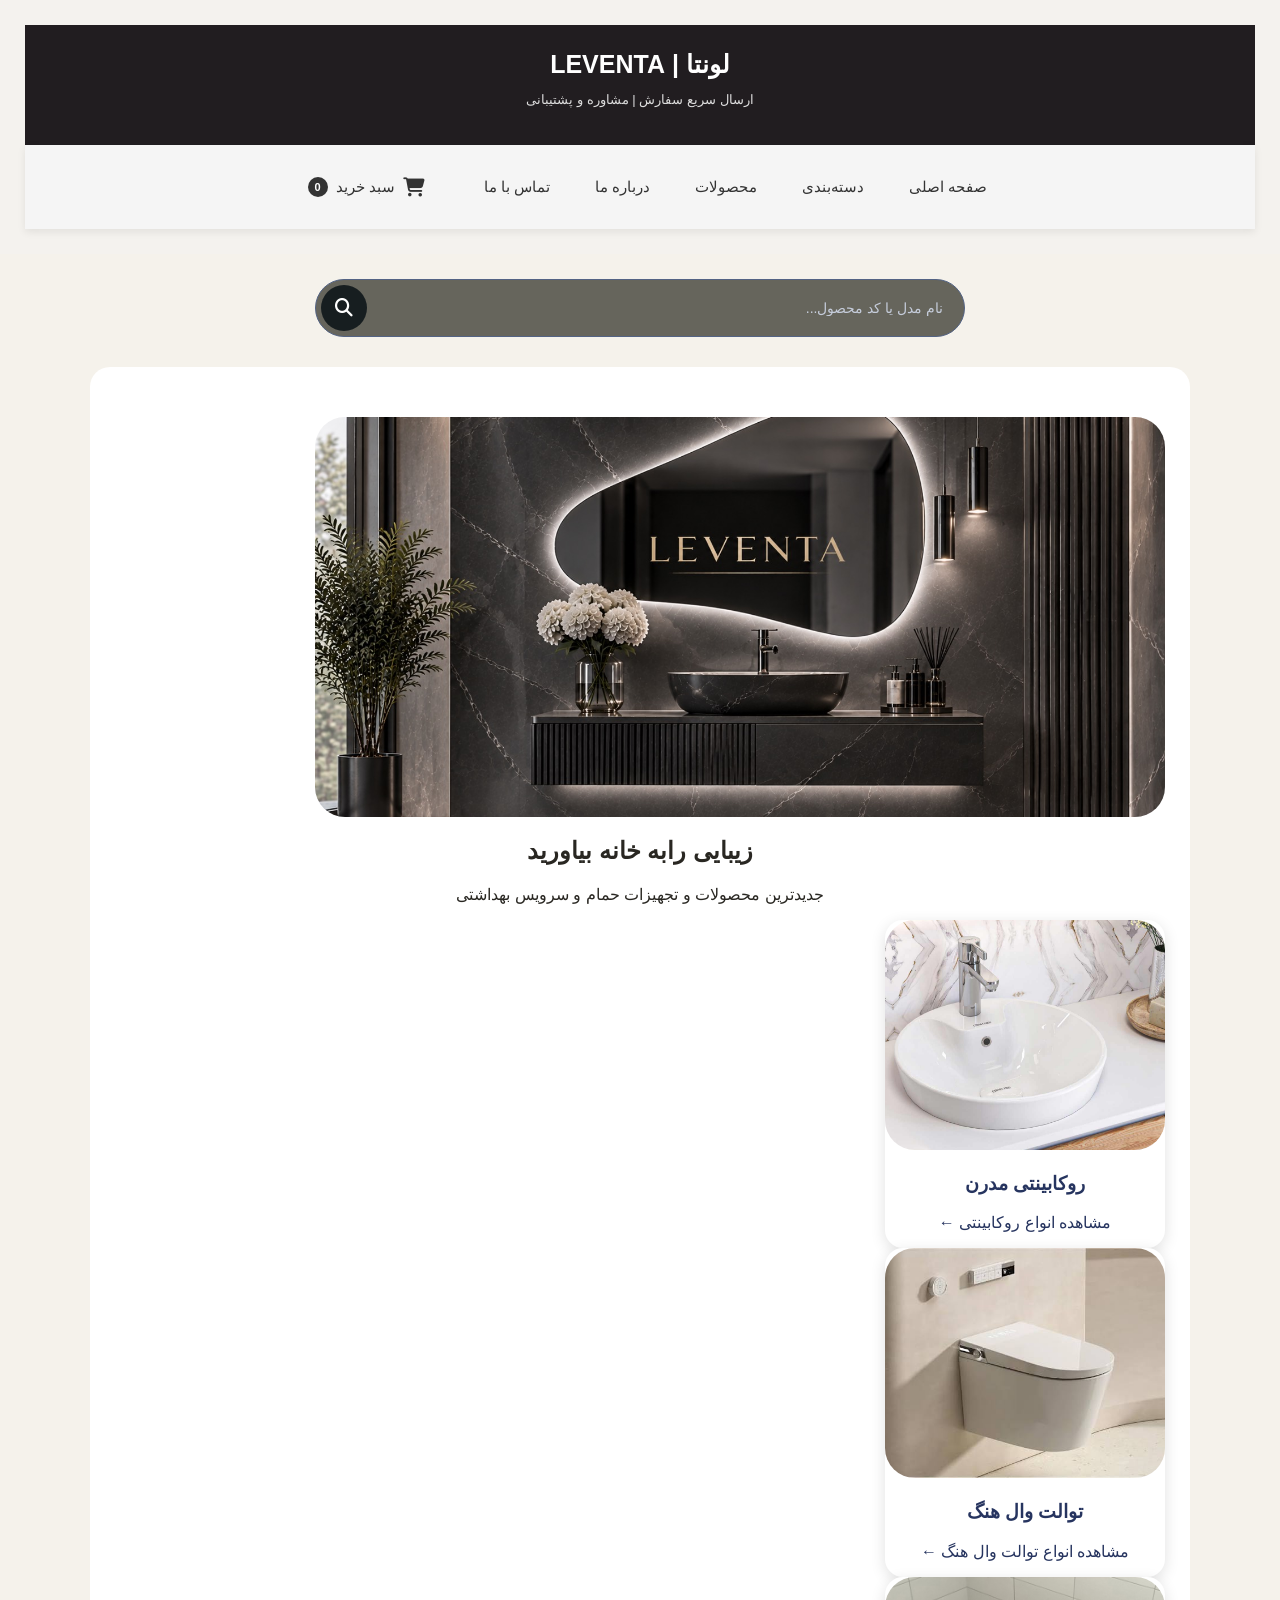
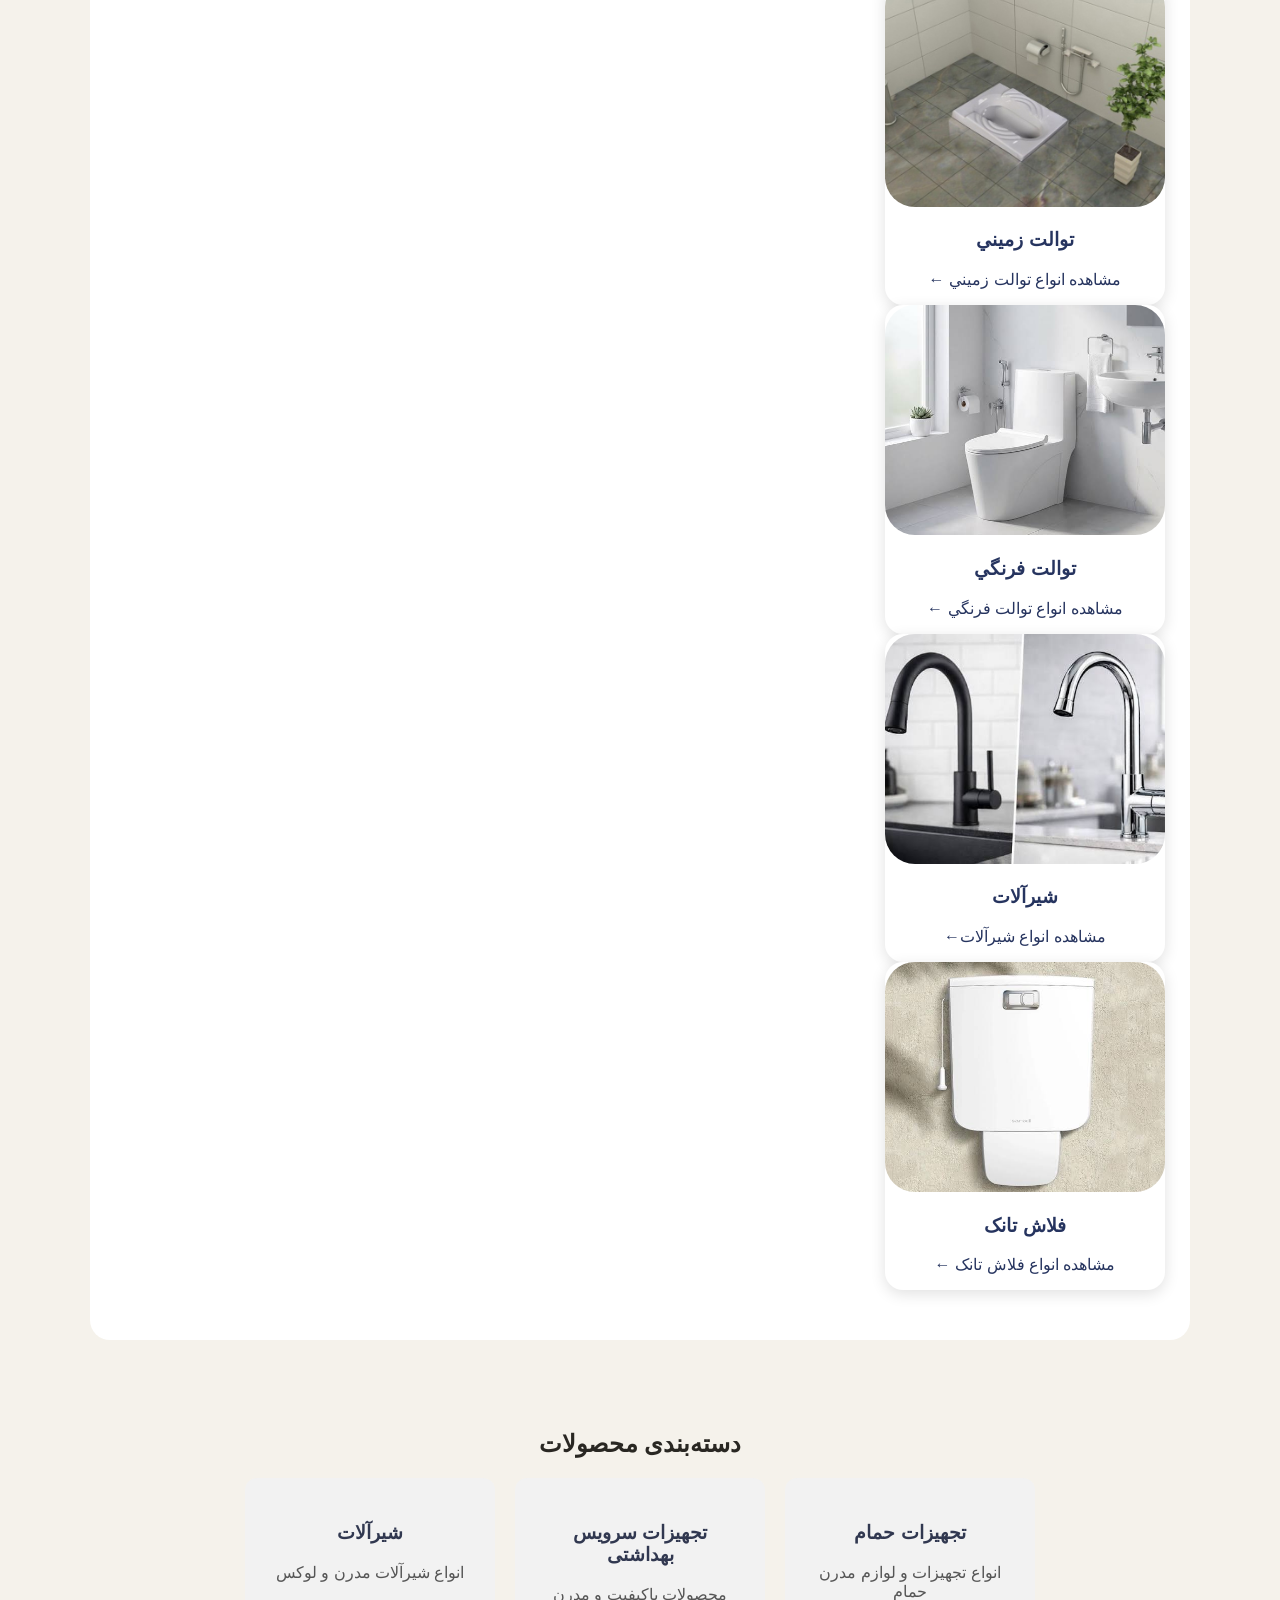
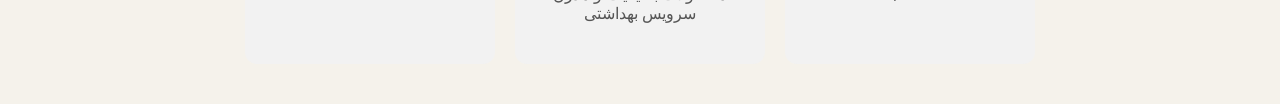
<file: index.html>
<!DOCTYPE html>
<html lang="fa" dir="rtl">
    <head>
        <meta charset="utf-8">
        <meta name="viewport" content="width=device-width, initial-scale1.0">
        <title>
            لونتا|فروشگاه تجهیزات حمام و سرویس بهداشتی
        </title>
        <link rel="stylesheet" href="style.css">
        <link href="https://www.google.com">
       
        <link rel="stylesheet"
href="https://cdnjs.cloudflare.com/ajax/libs/font-awesome/6.5.2/css/all.min.css">
    </head>
<body>
    <header class="site-header">

        <div class="top-bar">
            <h2>لونتا | LEVENTA</h2>
            <p>ارسال سریع سفارش | مشاوره و پشتیبانی</p>
        </div>
    
        <nav class="navbar">
            <a href="index.html">صفحه اصلی</a>
            <a href="#category">دسته‌بندی</a>
            <a href="products.html">محصولات</a>
            <a href="about.html">درباره ما</a>
            <a href="contact.html">تماس با ما</a>
            <a href="cart.html" class="cart-icon">
                <i class="fa-solid fa-cart-shopping"></i>
                <span>سبد خرید</span>
                <b id="cart-count">0</b>
              </a>
        </nav>
    
    </header>
        
        
    <div class="product-search-input">
        <input
            type="text"
            id="productSearch"
            placeholder="نام مدل یا کد محصول..."
        >
    
        <button type="button"
                onclick="searchProducts()"
                aria-label="جستجو">
            <i class="fas fa-search"></i>
        </button>
    </div>
        
        </main>
    <section class="hero">
        <div class="slider">
            <div class="slides">
                <img src="images/slide1.jpg" class="slide active">
                <img src="images/slide3.jpg" class="slide">
                <img src="images/slide2.jpg" class="slide">
            </div>
        </div>
    <h2>زیبایی رابه خانه بیاورید</h2>
    <p>
        جدیدترین محصولات و تجهیزات حمام و سرویس بهداشتی
    </p>

    <a href="products.html" class="hero-button">
    </a>
    <a href="roshoii.html" class="product-box">
        <img src="images/ro-as1.jpg" alt="روشويی">
        <h3>روكابينتی مدرن</h3>
        <p>مشاهده انواع روكابينتی ←</p>
    </a>

    <a href="toilet.html" class="product-box">
        <img src="images/product6.jpg" alt="روشویی">
       <h3>توالت وال هنگ</h3>
        <p>مشاهده انواع توالت وال هنگ ←</p>
    </a>
    <a href="tozandtof.html" class="product-box">
        <img src="images/toz-asli.jpg" alt="روشویی">
       <h3>توالت زميني</h3>
        <p>  مشاهده انواع توالت زميني ←</p>
    </a>

<a href="tofarani.html" class="product-box">
    <img src="images/to-to.jpg" alt="روشویی">
   <h3>توالت فرنگي</h3>
    <p>  مشاهده انواع توالت فرنگي ←</p>
</a>
    
    <a href="shir.html" class="product-box">
        <img src="images/shirsafhe asli.jpg" alt="روشویی">
       <h3>شیرآلات</h3>
        <p>مشاهده انواع شیرآلات←</p>
    </a>
    <a href="felashtank.html" class="product-box">
        <img src="images/felashasliii.jpg" alt="روشویی">
       <h3>فلاش تانک</h3>
       <p>
        مشاهده انواع فلاش تانک ←</p>
    </a>



</section>
<section class="categories" id="category">
    <h2>دسته‌بندی محصولات</h2>

    <div class="category-list">
        <div class="category">
            <h3>تجهیزات حمام</h3>
            <p>انواع تجهیزات و لوازم مدرن حمام</p>
        </div>

        <div class="category">
            <h3>تجهیزات سرویس بهداشتی</h3>
            <p>محصولات باکیفیت و مدرن سرویس بهداشتی</p>
        </div>

        <div class="category">
            <h3>شیرآلات</h3>
            <p>انواع شیرآلات مدرن و لوکس</p>
    </div>
    </div>
</section>
<script src="script.js"></script>
<script src="slider.js"></script>
</body>
</html>
</file>
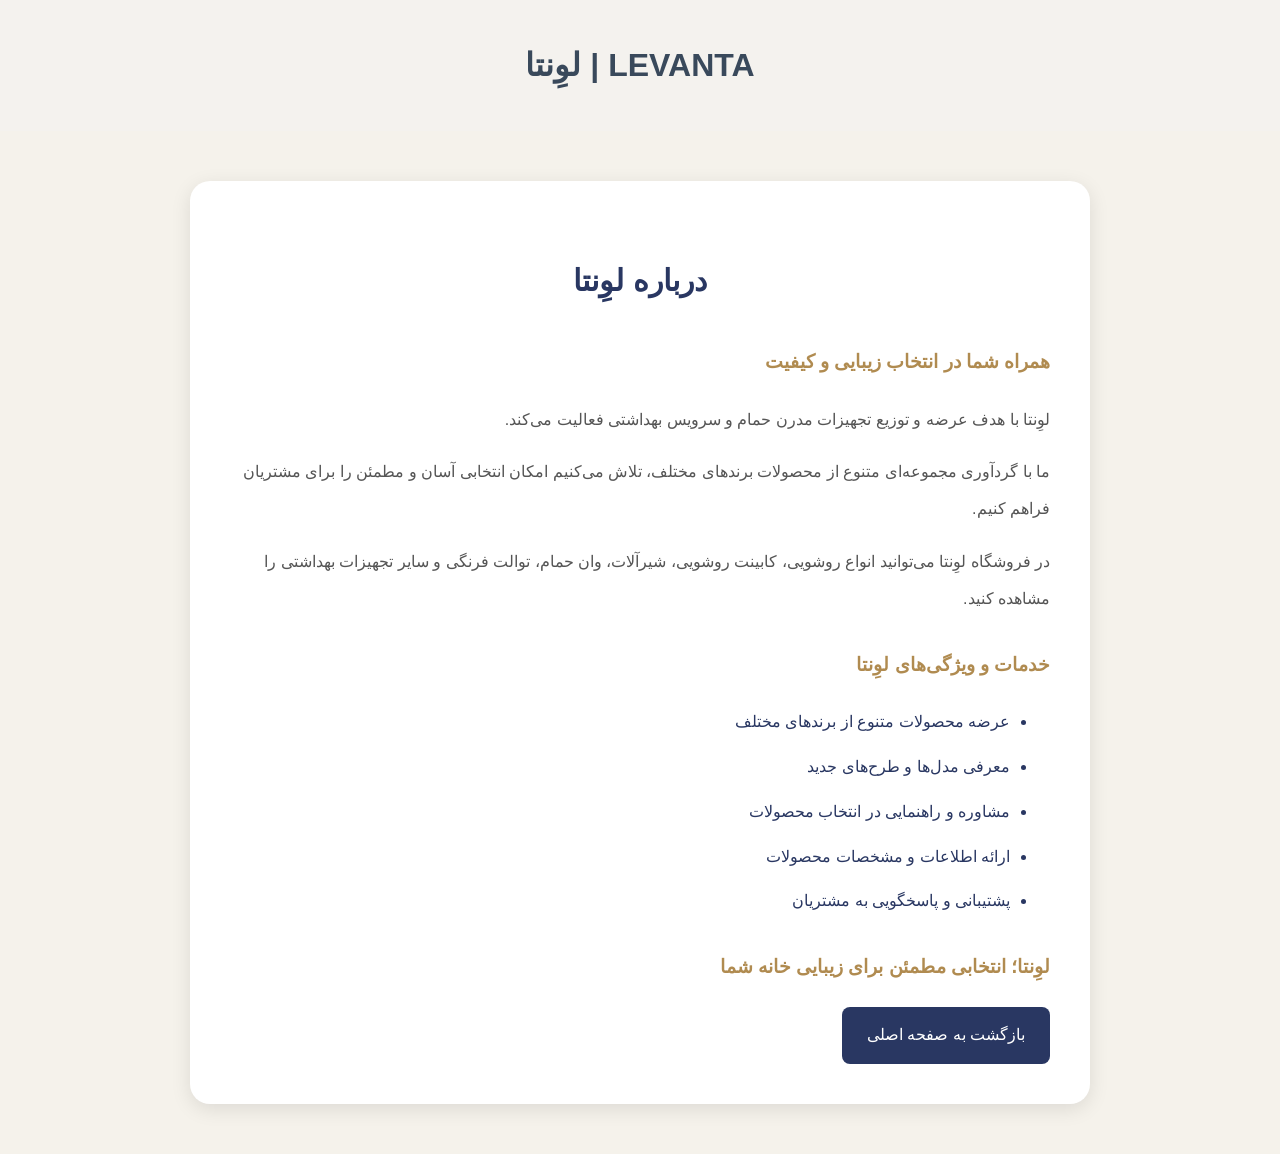
<file: about.html>
<!DOCTYPE html>
<html lang="fa" dir="rtl">
<head>
    <meta charset="UTF-8">
    <meta name="viewport" content="width=device-width, initial-scale=1.0">
    <title>درباره ما | LEVANTA</title>
    <link rel="stylesheet" href="style.css">
</head>

<body>

<header class="site-header">
    <h1>LEVANTA | لوِنتا</h1>
</header>

<section class="about-section">

    <h2>درباره لوِنتا</h2>

    <h3>همراه شما در انتخاب زیبایی و کیفیت</h3>

    <p>
        لوِنتا با هدف عرضه و توزیع تجهیزات مدرن حمام
        و سرویس بهداشتی فعالیت می‌کند.
    </p>

    <p>
        ما با گردآوری مجموعه‌ای متنوع از محصولات
        برندهای مختلف، تلاش می‌کنیم امکان انتخابی
        آسان و مطمئن را برای مشتریان فراهم کنیم.
    </p>

    <p>
        در فروشگاه لوِنتا می‌توانید انواع روشویی،
        کابینت روشویی، شیرآلات، وان حمام،
        توالت فرنگی و سایر تجهیزات بهداشتی را مشاهده کنید.
    </p>

    <h3>خدمات و ویژگی‌های لوِنتا</h3>

    <ul>
        <li>عرضه محصولات متنوع از برندهای مختلف</li>
        <li>معرفی مدل‌ها و طرح‌های جدید</li>
        <li>مشاوره و راهنمایی در انتخاب محصولات</li>
        <li>ارائه اطلاعات و مشخصات محصولات</li>
        <li>پشتیبانی و پاسخگویی به مشتریان</li>
    </ul>

    <h3>لوِنتا؛ انتخابی مطمئن برای زیبایی خانه شما</h3>

    <a href="index.html" class="home back">بازگشت به صفحه اصلی</a>

</section>

</body>
</html>
</file>
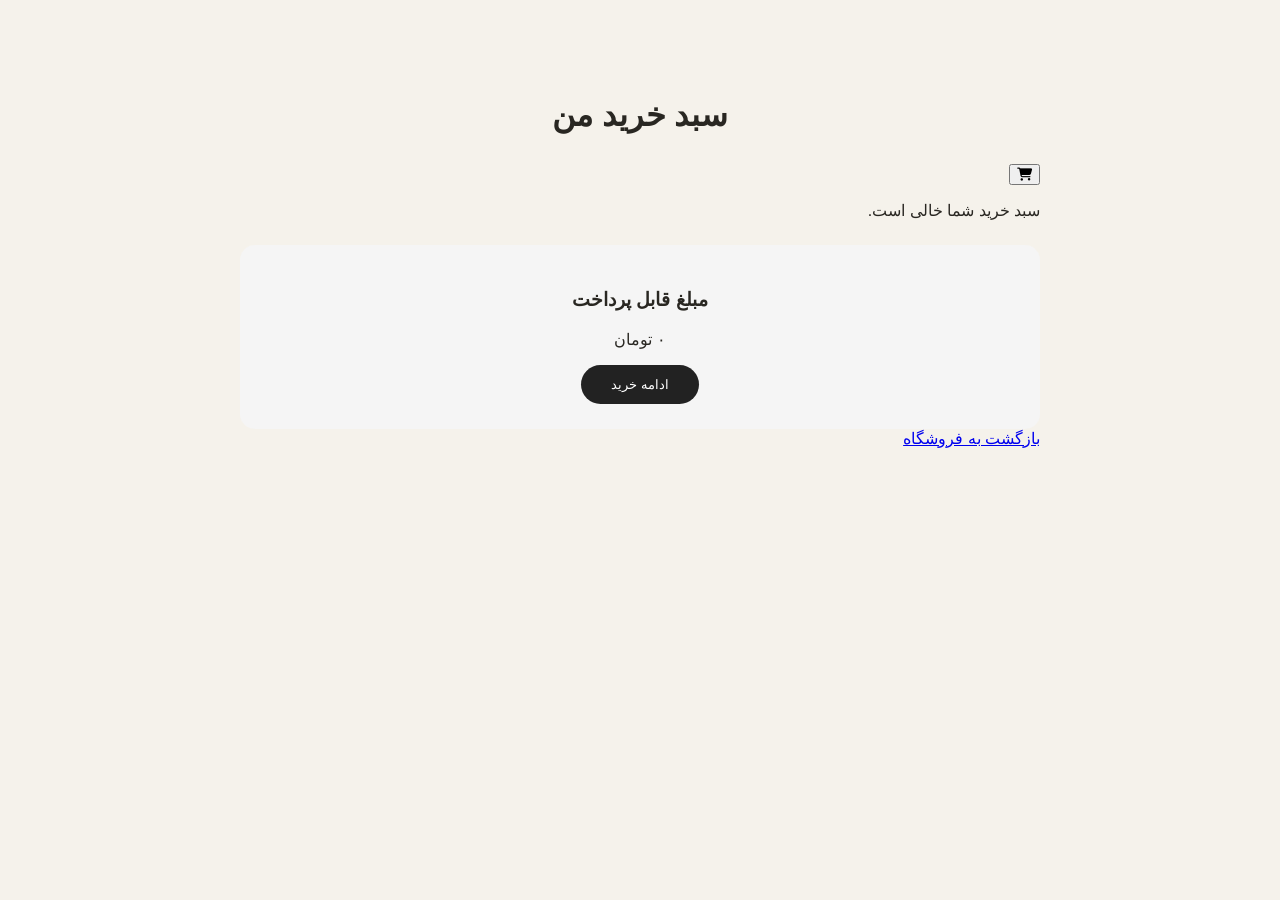
<file: cart.html>
<!DOCTYPE html>
<html lang="fa" dir="rtl">
<head>
  <meta charset="UTF-8">
  <meta name="viewport" content="width=device-width, initial-scale=1.0">
  <title>سبد خرید من</title>
  <link rel="stylesheet" href="style.css">
  <link rel="stylesheet"
  href="https://cdnjs.cloudflare.com/ajax/libs/font-awesome/6.5.2/css/all.min.css">
  </head>
</head>

<body>

  <main class="cart-page">

    <h1>سبد خرید من </h1>
    <button>
        <i class="fa-solid fa-cart-shopping"></i>
    </button>

    <div id="cart-items"></div>

    <div class="cart-summary">
      <h3>مبلغ قابل پرداخت</h3>
      <p id="cart-total">۰ تومان</p>
      <button onclick="checkout()">ادامه خرید</button>
    </div>

    <a href="index.html">بازگشت به فروشگاه</a>

  </main>

  <script src="script.js"></script>
</body>
</html>
</file>
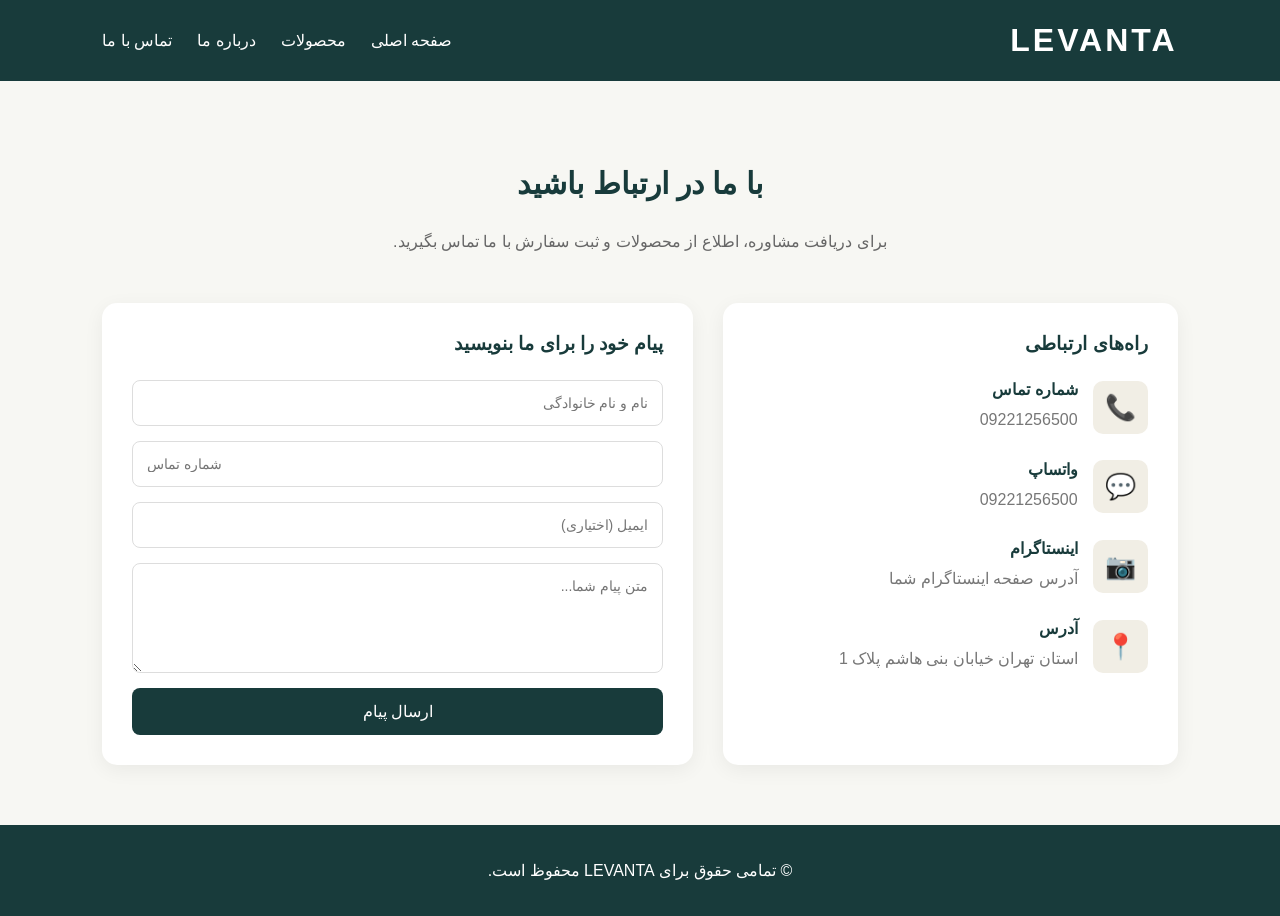
<file: contact.html>
<!DOCTYPE html>
<html lang="fa" dir="rtl">
<head>
    <meta charset="UTF-8">
    <meta name="viewport" content="width=device-width, initial-scale=1.0">
    <title>تماس با ما | LEVANTA</title>
    <link rel="stylesheet" href="style.css">
</head>
<body>

    <header class="contact-header">
        <h1>LEVANTA</h1>
        <nav>
            <a href="index.html">صفحه اصلی</a>
            <a href="products.html">محصولات</a>
            <a href="about.html">درباره ما</a>
            <a href="contact.html">تماس با ما</a>
        </nav>
    </header>

    <main class="contact-section">
        <div class="contact-title">
            <h2>با ما در ارتباط باشید</h2>
            <p>
                برای دریافت مشاوره، اطلاع از محصولات و ثبت سفارش
                با ما تماس بگیرید.
            </p>
        </div>

        <div class="contact-container">

            <div class="contact-info">
                <h3>راه‌های ارتباطی</h3>

                <div class="contact-item">
                    <span>📞</span>
                    <div>
                        <h4>شماره تماس</h4>
                        <p>09221256500</p>
                    </div>
                </div>

                <div class="contact-item">
                    <span>💬</span>
                    <div>
                        <h4>واتساپ</h4>
                        <p>09221256500</p>
                    </div>
                </div>

                <div class="contact-item">
                    <span>📷</span>
                    <div>
                        <h4>اینستاگرام</h4>
                        <p>آدرس صفحه اینستاگرام شما</p>
                    </div>
                </div>

                <div class="contact-item">
                    <span>📍</span>
                    <div>
                        <h4>آدرس</h4>
                        <p>استان تهران خیابان بنی هاشم پلاک 1</p>
                    </div>
                </div>
            </div>

            <div class="contact-form">
                <h3>پیام خود را برای ما بنویسید</h3>

                <form>
                    <input type="text" placeholder="نام و نام خانوادگی" required>

                    <input type="tel" placeholder="شماره تماس" required>

                    <input type="email" placeholder="ایمیل (اختیاری)">

                    <textarea placeholder="متن پیام شما..." rows="5" required></textarea>

                    <button type="submit">ارسال پیام</button>
                </form>
            </div>

        </div>
    </main>

    <footer class="contact-footer">
        <p>© تمامی حقوق برای LEVANTA محفوظ است.</p>
    </footer>

</body>
</html>
</file>
<file: style.css>
*{
    box-sizing: border-box;
}
body{
   margin: 0; 
   padding: 0;
   font-family:Tahoma, sans-serif;
   direction: rtl;
   background-color: #f5f2eb;
   color: #292722;
}
*header{
background-color: white;
padding: 25px 50px;
display: flex;
justify-content: space-between;
align-items: center;
border-bottom: 1px solid #e5dfd3;
}
*header h2{
    color: #b18a45;
    font-size: 28px;
}
*header span{
    color:#777;
}
.hero{
    text-align: center;
    padding: 50px 25px;
    margin: 30px auto;
    max-width: 1100px;
    background-color: #fff;
    border-radius: 20px;
}
.hero img{
    width: 100%;
    max-width: 850px;
    height: 400px;
    object-fit: cover;
    border-radius: 30px;
}
.hero h1{
    font-size: 18px;
    color: #fff;
    line-height: 2;
}
.hero button{
    background-color: #292722;
    color: #e5dfd3;
    border: none;
    padding: 18px 50px;
    font-size: 18px;
    border-radius: 10px;
    cursor: pointer;
}
.hero button :hover{
    background-color: #b18a45;
    color: #191c47;
}

.cart{
        background-color: #536d81;
        color: #e5dfd3;
        border: none;
        padding: 10px 30px;
        font-size: 18px;
        border-radius: 10px;
        cursor: pointer;
}
.site-header{width: 100%;
    direction: rtl;
    font-family: Tahoma, sans-serif;
    background: #f5f3ee;
    z-index: 1000;
}

.logo{
    text-align: left;
    min-width: 190px;
}
.logo h1{
    color: #26343a;
    font-size: 32px;
    letter-spacing: 4px;
    margin: 0;
    font-weight: 800;
}






/* Products Page */

.site-header {
    padding: 25px;
    text-align: center;
    background: #f4f2ee;
    color: #39495b;
  }
  
  .site-header h2 {
    margin: 0 0 10px;
  }
  
  .all-products {
    padding: 45px 6%;
    text-align: center;
    background: #e6dfd6;
    min-height: 100vh;
  }
  
  .all-products h1 {
    color: #39495b;
    font-size: 30px;
  }
  
  .all-products > p {
    color: #888;
    margin-bottom: 35px;
  }
  
  .products-grid {
    display: grid;
    grid-template-columns: repeat(3, 1fr);
    gap: 25px;
  }
  
  .product-card {
    width: 100%;
    background-color: #beb9b9;
    box-sizing: border-box;
    padding: 10px;
    border: 1px solid #ddd;
    border-radius: 12px;
  
    box-shadow: 0 3px 12px #ddd;
    text-align: center;
    padding-top: 0;
    overflow: hidden;
    transition: all 0.3s ease;
}
  
  .product-card:hover {
    transform: translateY(-5px);
    box-shadow: 0 5px 15px #00000015;
  }
  
  .product-card img {
  display: block;
  width: 100%;
  height: 160px;
  object-fit: cover;
  object-position: center;
  margin: 10px 0;
  padding: 5px;
  border-radius: 18px;
  overflow: hidden;
  clip-path: inset(0 round 18px);
  box-sizing: border-box;
  transition: transform 0.3s ease
  }
  .product-card img:hover{
    transform: scale(1.04);
  }
  
  .product-card h3 {
font-size: 16px;
margin: 10px 0 6px;
  }
  
  .product-card p {
    color: rgb(236, 238, 142);
    font-size: 13px;
    margin: 5px 0 12px;
  }
  
  .back-home {
    display: inline-block;
    margin-top: 40px;
    padding: 13px 30px;
    background: #687789;
    color: white;
    text-decoration: none;
    border-radius: 8px;
  }
  
  @media(max-width: 600px) {
    .products-list {
      grid-template-columns:repeat(2, 1fr);
      gap: 12px;
    }
  
    .product-card img {
      height: 125px;
    }
  }
  .categories {
    direction: rtl;
    text-align: center;
    padding: 40px 20px;
}

.category-list {
    display: flex;
    justify-content: center;
    flex-wrap: wrap;
    gap: 20px;
}

.category {
    background: #f2f2f2;
    padding: 25px;
    border-radius: 12px;
    width: 250px;
    box-sizing: border-box;
}

.category h3 {
    color: #313850;
}

.category p {
    color: #555;
}

.products-page {
  text-align: center;
  direction: rtl;

  padding: 40px 20px;
}

.product-list {
  display: grid;
  grid-template-columns: repeat(3, minmax(0, 1fr));
  gap: 20px;
  margin-top: 30px;
}

.product-box {
  display: block;
  width: 280px;
  background: #ffffff;
  border-radius: 18px;
  overflow: hidden;
  text-decoration: none;
  color: #26345f;
  box-shadow: 0 4px 15px rgba(0,0,0,0.12);
  transition: 0.3s;
  text-align: center;
}

.product-box:hover {
  transform: translateY(-7px);
  box-shadow: 0 8px 22px rgba(0,0,0,0.2);
}

.product-box img {
  width: 100%;
  height: 230px;
  object-fit: cover;
}

.product-info {
  padding: 15px;
}

.product-info h3 {
  font-size: 20px;
  margin: 5px 0 10px;
}

.product-info p {
  color: #777;
  font-size: 13px;
}

.product-link {
  display: inline-block;
  background: #293762;
  color: white;
  padding: 10px 20px;
  border-radius: 8px;
  margin-top: 10px;
}
.about-section {
  max-width: 900px;
  margin: 50px auto;
  padding: 40px;
  background: white;
  border-radius: 20px;
  box-shadow: 0 5px 20px rgba(0,0,0,0.1);
  line-height: 2.3;
  text-align: right;
  color: #293762;
}

.about-section h2 {
  text-align: center;
  font-size: 30px;
}

.about-section h3 {
  color: #b08b50;
  margin-top: 25px;
}

.about-section p {
  color: #555;
}

.about-section li {
  margin: 8px 0;
}

.about-section a {
  display: inline-block;
  background: #293762;
  color: white;
  padding: 10px 25px;
  border-radius: 8px;
  text-decoration: none;
}
/* صفحه تماس با ما */

.contact-header {
  background: #183b3b;
  color: white;
  padding: 22px 8%;
  display: flex;
  justify-content: space-between;
  align-items: center;
  flex-wrap: wrap;
  gap: 15px;
}

.contact-header h1 {
  margin: 0;
  letter-spacing: 3px;
}

.contact-header nav {
  display: flex;
  gap: 25px;
  flex-wrap: wrap;
}

.contact-header nav a {
  color: white;
  text-decoration: none;
}

.contact-header nav a:hover {
  color: #d6b77a;
}

.contact-section {
  background: #f7f7f3;
  padding: 60px 8%;
  min-height: 70vh;
}

.contact-title {
  text-align: center;
  margin-bottom: 45px;
}

.contact-title h2 {
  color: #183b3b;
  font-size: 30px;
}

.contact-title p {
  color: #666;
  line-height: 2;
}

.contact-container {
  display: grid;
  grid-template-columns: 1fr 1.3fr;
  gap: 30px;
  max-width: 1100px;
  margin: auto;
}

.contact-info,
.contact-form {
  background: white;
  padding: 30px;
  border-radius: 15px;
  box-shadow: 0 5px 20px rgba(0,0,0,0.06);
}

.contact-info h3,
.contact-form h3 {
  color: #183b3b;
  margin-top: 0;
  margin-bottom: 25px;
}

.contact-item {
  display: flex;
  align-items: center;
  gap: 15px;
  margin-bottom: 25px;
}

.contact-item span {
  font-size: 25px;
  background: #f1eee5;
  padding: 12px;
  border-radius: 10px;
}

.contact-item h4 {
  margin: 0 0 7px;
  color: #183b3b;
}

.contact-item p {
  margin: 0;
  color: #777;
  line-height: 1.8;
  overflow-wrap: anywhere;
}

.contact-form form {
  display: flex;
  flex-direction: column;
  gap: 15px;
}

.contact-form input,
.contact-form textarea {
  width: 100%;
  box-sizing: border-box;
  padding: 14px;
  border: 1px solid #ddd;
  border-radius: 8px;
  font-family: inherit;
  font-size: 14px;
  outline: none;
}

.contact-form input:focus,
.contact-form textarea:focus {
  border-color: #183b3b;
}

.contact-form textarea {
  resize: vertical;
}

.contact-form button {
  background: #183b3b;
  color: white;
  border: none;
  padding: 14px;
  border-radius: 8px;
  font-family: inherit;
  font-size: 16px;
  cursor: pointer;
}

.contact-form button:hover {
  background: #285858;
}

.contact-footer {
  background: #183b3b;
  color: white;
  text-align: center;
  padding: 20px;
}

@media (max-width: 750px) {


  .contact-container {
      grid-template-columns: 1fr;
  }

  .contact-header {
      flex-direction: column;
  }

  .contact-header nav {
      justify-content: center;
  }

  .contact-section {
      padding: 40px 5%;
  }
}

#noResult {
  text-align: center;
  color: #a33;
  margin: 25px;
}

@media (max-width: 500px) {
  
}
/* تنظیمات کلی سایت */
* {
  box-sizing: border-box;
}

body {
  margin: 0;
  padding: 0;
  direction: rtl;
  font-family: sans-serif;
}

/* وسط چین کردن محتوای اصلی */
.container {
  width: 90%;
  max-width: 1200px;
  margin: 0 auto;
}

/* تصاویر متناسب با صفحه */
img {
  max-width: 100%;
  height: auto;
}

/* تنظیمات موبایل */
@media screen and (max-width: 768px) {

  body {
      overflow-x: hidden;
  }

  .container {
      width: 94%;
      margin: 0 auto;
  }

  header {
      flex-direction: column;
      align-items: center;
      text-align: center;
  }

  nav {
      display: flex;
      flex-wrap: wrap;
      justify-content: center;
      gap: 12px;
  }

  .products-grid {
      display: grid;
      grid-template-columns: repeat(2, minmax(0, 1fr));
      gap: 12px;
  }

  .product-box {
      width: 100%;
      text-align: center;
  }

  h1, h2, h3, p {
      overflow-wrap: break-word;
  }

  button, input {
      max-width: 100%;
  }
}

/* تنظیمات گوشی‌های کوچک */
@media screen and (max-width: 480px) {

  .products-grid {
      grid-template-columns: 1fr;
  }

  h1 {
      font-size: 24px;
  }

  h2 {
      font-size: 21px;
  }
}
/* سربرگ اصلی لونتا */

.site-header {
  width: 100%;
  position: sticky;
  top: 0;
  z-index: 1000;
}

/* نوار تیره بالایی */

.site-header .top-bar {
  background: #211d20;
  color: white;
  text-align: center;
  padding: 25px 15px;
}

.site-header .top-bar h2 {
  color: white;
  font-size: 25px;
  margin-bottom: 10px;
}

.site-header .top-bar p {
  color: #ddd;
  font-size: 13px;
}

/* منوی سفید پایین */

.site-header .navbar {
  background: #f5f5f5;
  display: flex;
  justify-content: center;
  align-items: center;
  gap: 45px;
  padding: 22px;
  box-shadow: 0 3px 8px rgba(0,0,0,0.08);
}

.site-header .navbar a {
  color: #333;
  text-decoration: none;
  font-size: 15px;
  transition: 0.3s;
}

.site-header .navbar a:hover {
  color: #b08b50;
}

/* موبایل */

@media (max-width: 600px) {
  .site-header .navbar {
      gap: 15px;
      flex-wrap: wrap;
      padding: 15px 8px;
  }

  .site-header .navbar a {
      font-size: 12px;
  }
}
.buy-box {
  display: flex;
  flex-direction: column;
  align-items: center;
  gap: 10px;
  margin-top: 15px;
}

.quantity {
  display: flex;
  align-items: center;
  gap: 20px;
  border: 1px solid #ddd;
  border-radius: 25px;
  padding: 5px 15px;
}

.quantity button {
  background: none;
  border: none;
  font-size: 22px;
  cursor: pointer;
}

.add-cart {
  background: #333;
  color: white;
  border: none;
  border-radius: 25px;
  padding: 10px 18px;
  cursor: pointer;
  width: 90%;
}
.cart-icon {
  display: inline-flex;
  align-items: center;
  gap: 8px;
  text-decoration: none;
  color: #333;
  font-size: 15px;
  padding: 10px 15px;
  border-radius: 10px;
  transition: 0.3s;
}

.cart-icon:hover {
  background: #eeeeee;
}

.cart-icon i {
  font-size: 19px;
}

.cart-icon b {
  background: #333;
  color: white;
  border-radius: 50%;
  min-width: 20px;
  height: 20px;
  display: inline-flex;
  align-items: center;
  justify-content: center;
  font-size: 11px;
}
.cart-page {
  max-width: 850px;
  margin: 50px auto;
  padding: 25px;
  font-family: inherit;
}

.cart-page h1 {
  text-align: center;
  margin-bottom: 30px;
}

.cart-item {
  display: flex;
  align-items: center;
  justify-content: space-between;
  flex-wrap: wrap;
  gap: 12px;
  padding: 20px;
  margin-bottom: 15px;
  border: 1px solid #eee;
  border-radius: 15px;
}

.cart-item button,
.cart-summary button {
  border: none;
  border-radius: 20px;
  padding: 9px 16px;
  cursor: pointer;
}

.cart-summary {
  background: #f5f5f5;
  padding: 25px;
  border-radius: 15px;
  text-align: center;
  margin-top: 25px;
}

.cart-summary button {
  background: #222;
  color: white;
  padding: 12px 30px;
}


@media (max-width: 600px) {

  .product-list {
      grid-template-columns: repeat(2, minmax(0, 1fr));
      gap: 12px;
  }

  .product-list .product-card {
      width: 100%;
      box-sizing: border-box;
      min-width: 0;
  }

}

/* پنجره نمایش عکس بزرگ */
.image-zoom-modal {
  display: none;
  position: fixed;
  inset: 0;
  width: 100%;
  height: 100%;
  background: rgba(0, 0, 0, 0.92);
  z-index: 99999;
  justify-content: center;
  align-items: center;
  direction: ltr;
}

.image-zoom-modal.active {
  display: flex;
}

/* محل نمایش تصویر */
.zoom-image-container {
  width: 90%;
  height: 85%;
  display: flex;
  align-items: center;
  justify-content: center;
  overflow: hidden;
  cursor: zoom-in;
}

.zoom-image-container img {
  max-width: 90%;
  max-height: 90%;
  object-fit: contain;
  transition: transform 0.2s ease;
  transform: scale(1);
  user-select: none;
  -webkit-user-drag: none;
}

.zoom-image-container img.zoomed {
  cursor: zoom-out;
}

/* دکمه بستن */
.zoom-close {
  position: absolute;
  top: 20px;
  right: 30px;
  color: white;
  background: transparent;
  border: none;
  font-size: 45px;
  cursor: pointer;
  z-index: 10;
}

/* دکمه‌های زوم */
.zoom-controls {
  position: absolute;
  bottom: 45px;
  display: flex;
  gap: 12px;
  z-index: 10;
}

.zoom-controls button {
  width: 48px;
  height: 48px;
  border-radius: 50%;
  border: 1px solid white;
  background: #222;
  color: white;
  font-size: 27px;
  cursor: pointer;
}

.zoom-controls button:hover {
  background: #555;
}

/* راهنمای زوم */
.zoom-help {
  position: absolute;
  bottom: 12px;
  color: white;
  font-size: 12px;
}

/* نشان دادن قابلیت کلیک روی عکس محصولات */
.body img {
  cursor: zoom-in;
}

@media (max-width: 600px) {


  .zoom-image-container {
      width: 95%;
      height: 75%;
  }

  .zoom-image-container img {
      max-width: 100%;
      max-height: 100%;
  }

  .zoom-close {
      top: 10px;
      right: 15px;
  }
       }

  .old-price {
    position: relative;
    display: inline-block;
    color: rgb(133, 127, 127);
    font-size: 14px;
    text-decoration: none;
}

.old-price::after {
    content: "";
    position: absolute;
    top: 50%;
    left: -4px;
    width: calc(100% + 8px);
    height: 2px;
    background: #d00000;
    border-radius: 10px;
    transform: rotate(0deg);
    transform-origin: center;
}

.slider {
  position: relative;
  width: 100%;
  height: 400px;
  overflow: hidden;
  background: transparent;
  border: none;
  box-shadow: none;
}

.slider .slides {
  position: relative;
  width: 100%;
  height: 100%;
  background: transparent;
}

.slider .slide {
  position: absolute;
  inset: 0;
  width: 100%;
  height: 100%;
  object-fit: cover;
  display: block;
  opacity: 0;
  z-index: 1;
  border: none;
  outline: none;
  transition: opacity 1s ease-in-out;
}

.slider .slide.active {
  opacity: 1;
  z-index: 2;
}
@media screen and (max-width: 768px) {

  .slider {
      width: 100%;
      height: 250px;
      position: relative;
      overflow: hidden;
  }

  .slider .slides {
      width: 100%;
      height: 100%;
  }

  .slider .slide {
      width: 100%;
      height: 100%;
      position: absolute;
      top: 0;
      left: 0;
      object-fit: cover;
  }

  .slider .slide.active {
      opacity: 1;
  }

}

.product-search-input {
  width: calc(100% - 30px);
  max-width: 650px;
  height: 58px;
  margin: 25px auto;
  padding: 5px;
  display: flex;
  align-items: center;
  direction: rtl;
  box-sizing: border-box;
  background: #66655c;
  border: 1px solid #536384;
  border-radius: 40px;
  overflow: hidden;
}

.product-search-input input {
  flex: 1;
  min-width: 0;
  height: 100%;
  padding: 0 16px;
  border: none;
  outline: none;
  background: transparent;
  color: white;
  font-family: inherit;
  font-size: 14px;
}

.product-search-input input::placeholder {
  color: #c5ccda;
}

.product-search-input button {
  flex: 0 0 46px;
  width: 46px;
  height: 46px;
  border: none;
  border-radius: 50%;
  background: #171e20;
  color: white;
  font-size: 18px;
  cursor: pointer;
}

@media (max-width: 500px) {
  .product-search-input {
      width: calc(100% - 30px);
      height: 50px;
      margin: 20px auto;
  }

  .product-search-input input {
      font-size: 12px;
      padding: 0 12px;
  }

  .product-search-input button {
      flex-basis: 40px;
      width: 40px;
      height: 40px;
  }
}
</file>
